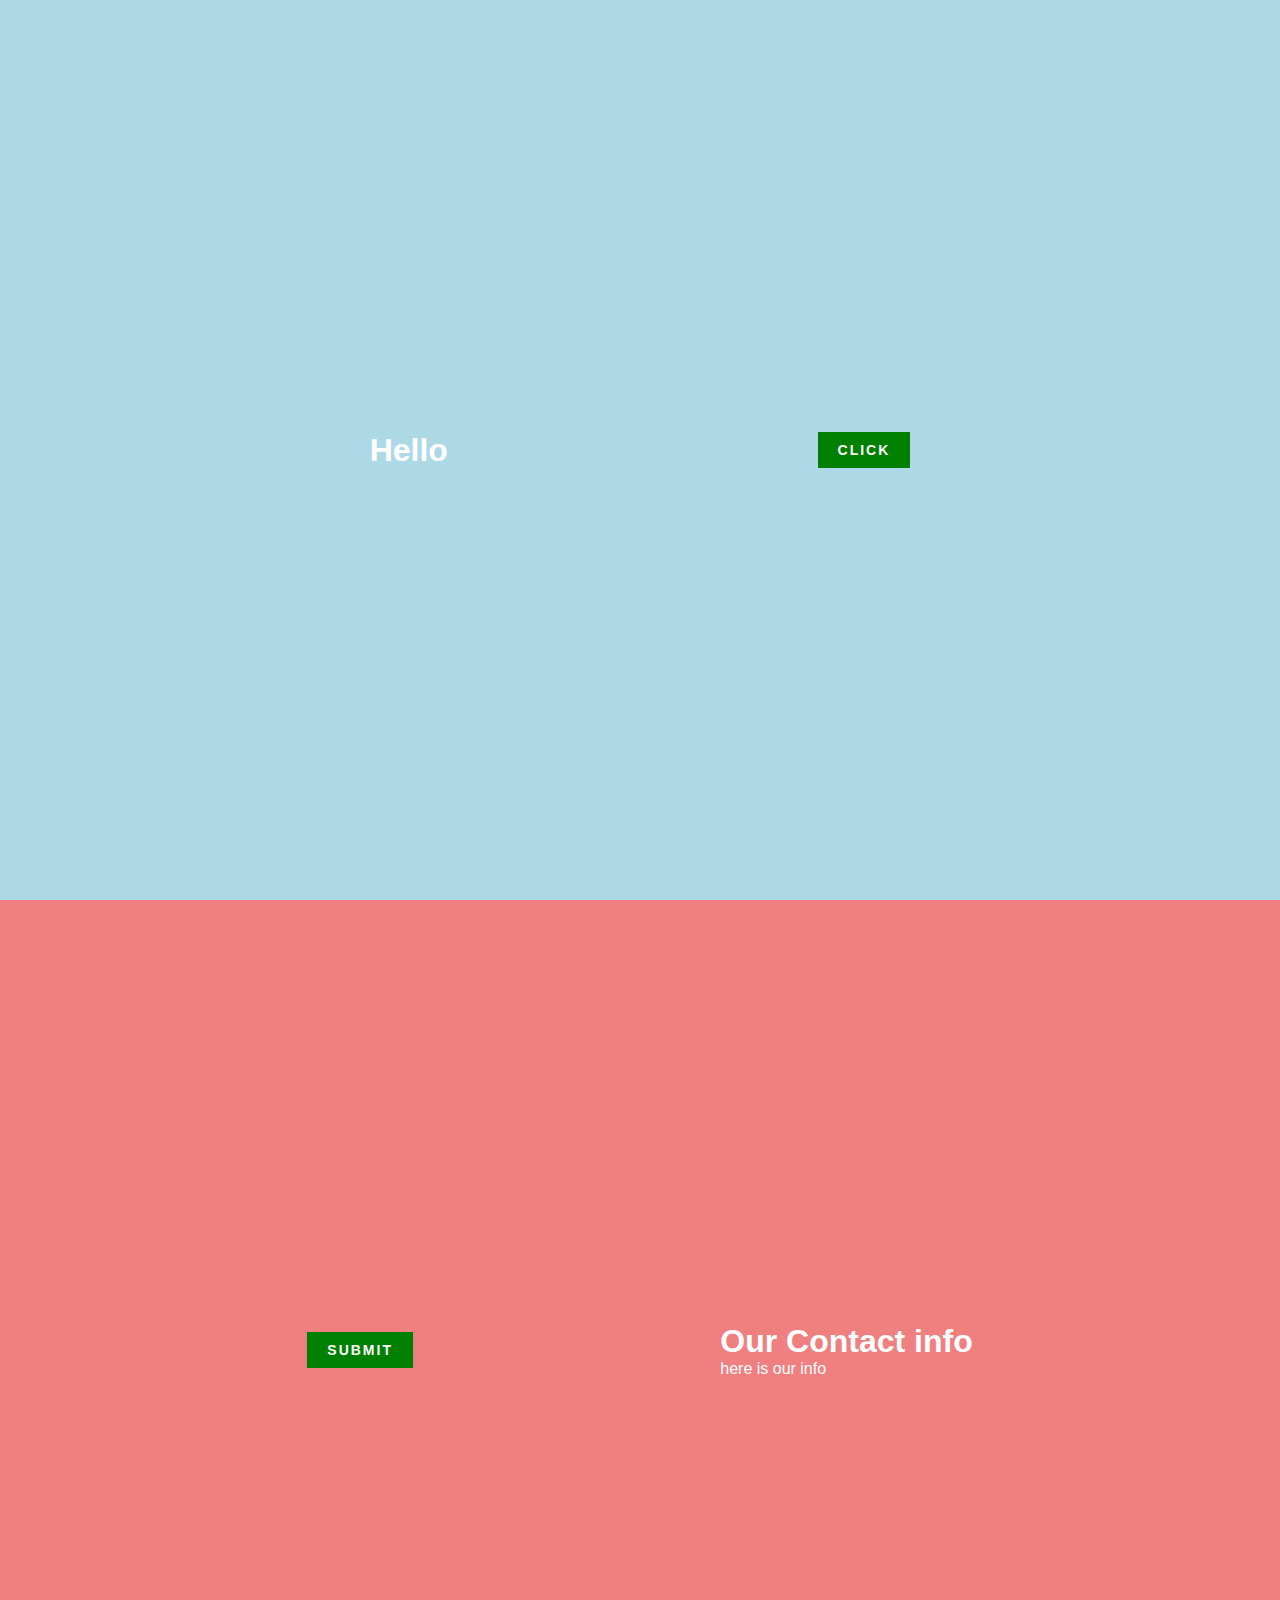
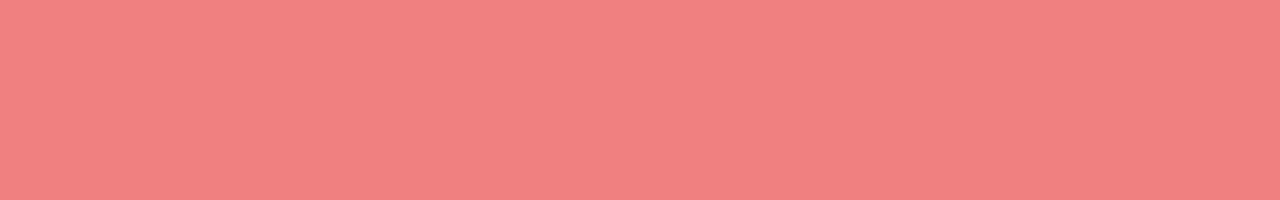
<file: sass/index.html>
<!DOCTYPE html>
<html lang="en">

<head>
    <meta charset="UTF-8">
    <meta name="viewport" content="width=device-width, initial-scale=1.0">
    <title>Document</title>
    <link rel="stylesheet" href="style.css">
</head>

<body>
    <div>
        <h1>Hello</h1>
        <button>Click</button>
    </div>
    <div class="contact">
        <button>Submit</button>
        <section class="info">
            <h1>Our Contact info</h1>
            <p>here is our info</p>
        </section>
    </div>

</body>

</html>
</file>
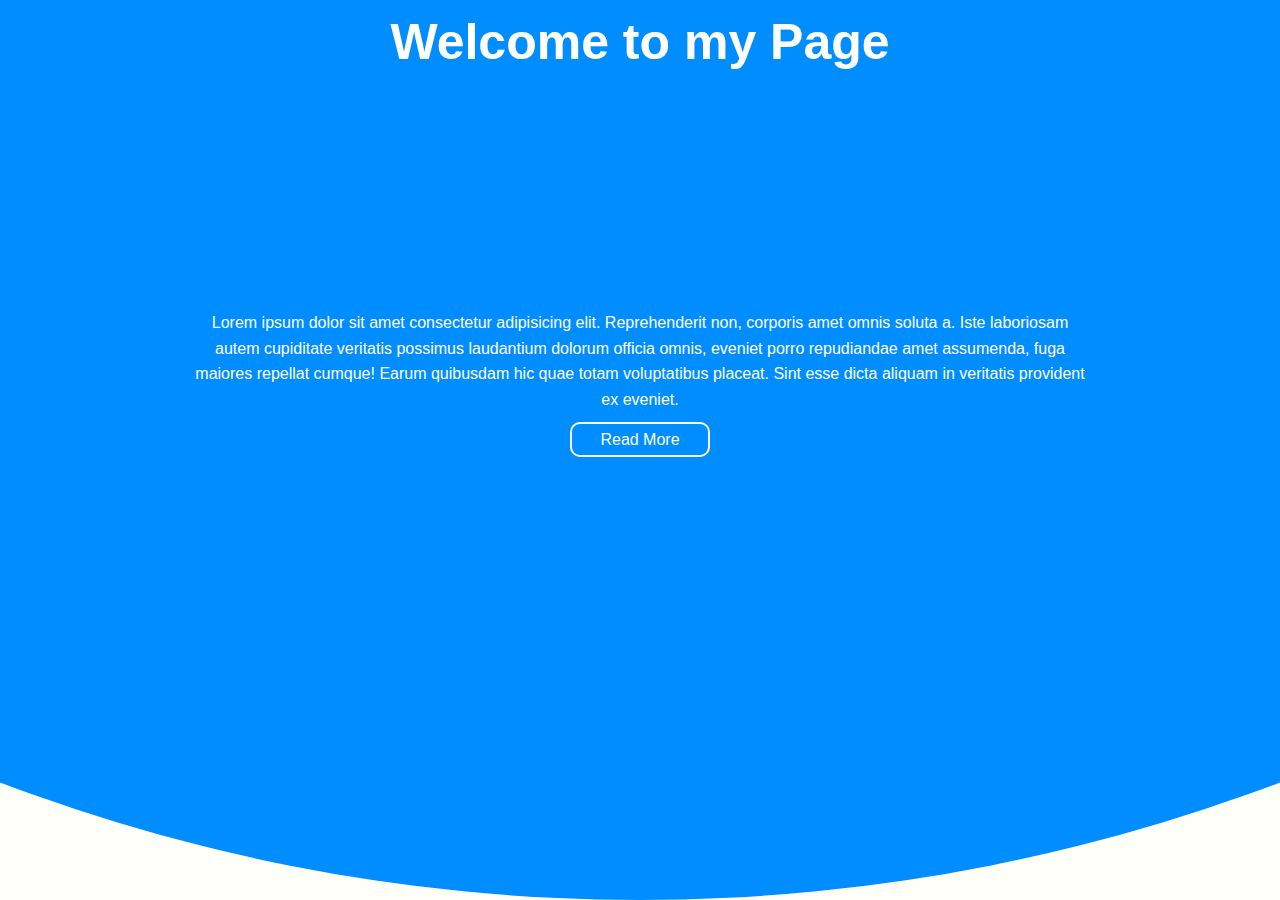
<file: landing.html>
<!DOCTYPE html>
<html lang="en">

<head>
    <meta charset="UTF-8">
    <meta name="viewport" content="width=device-width, initial-scale=1.0">
    <title>Document</title>
    <link rel="stylesheet" href="landing.css">
</head>

<body>
    <section>
        <header id="showcase">
            <h1>Welcome to my Page</h1>
        </header>
        <div id="container" class="container">
            Lorem ipsum dolor sit amet consectetur adipisicing elit. Reprehenderit non, corporis amet omnis soluta a. Iste laboriosam autem cupiditate veritatis possimus laudantium dolorum officia omnis, eveniet porro repudiandae amet assumenda, fuga maiores repellat
            cumque! Earum quibusdam hic quae totam voluptatibus placeat. Sint esse dicta aliquam in veritatis provident ex eveniet.
        </div>
        <a href="#" class="btn">Read More</a>
    </section>
</body>

</html>
</file>
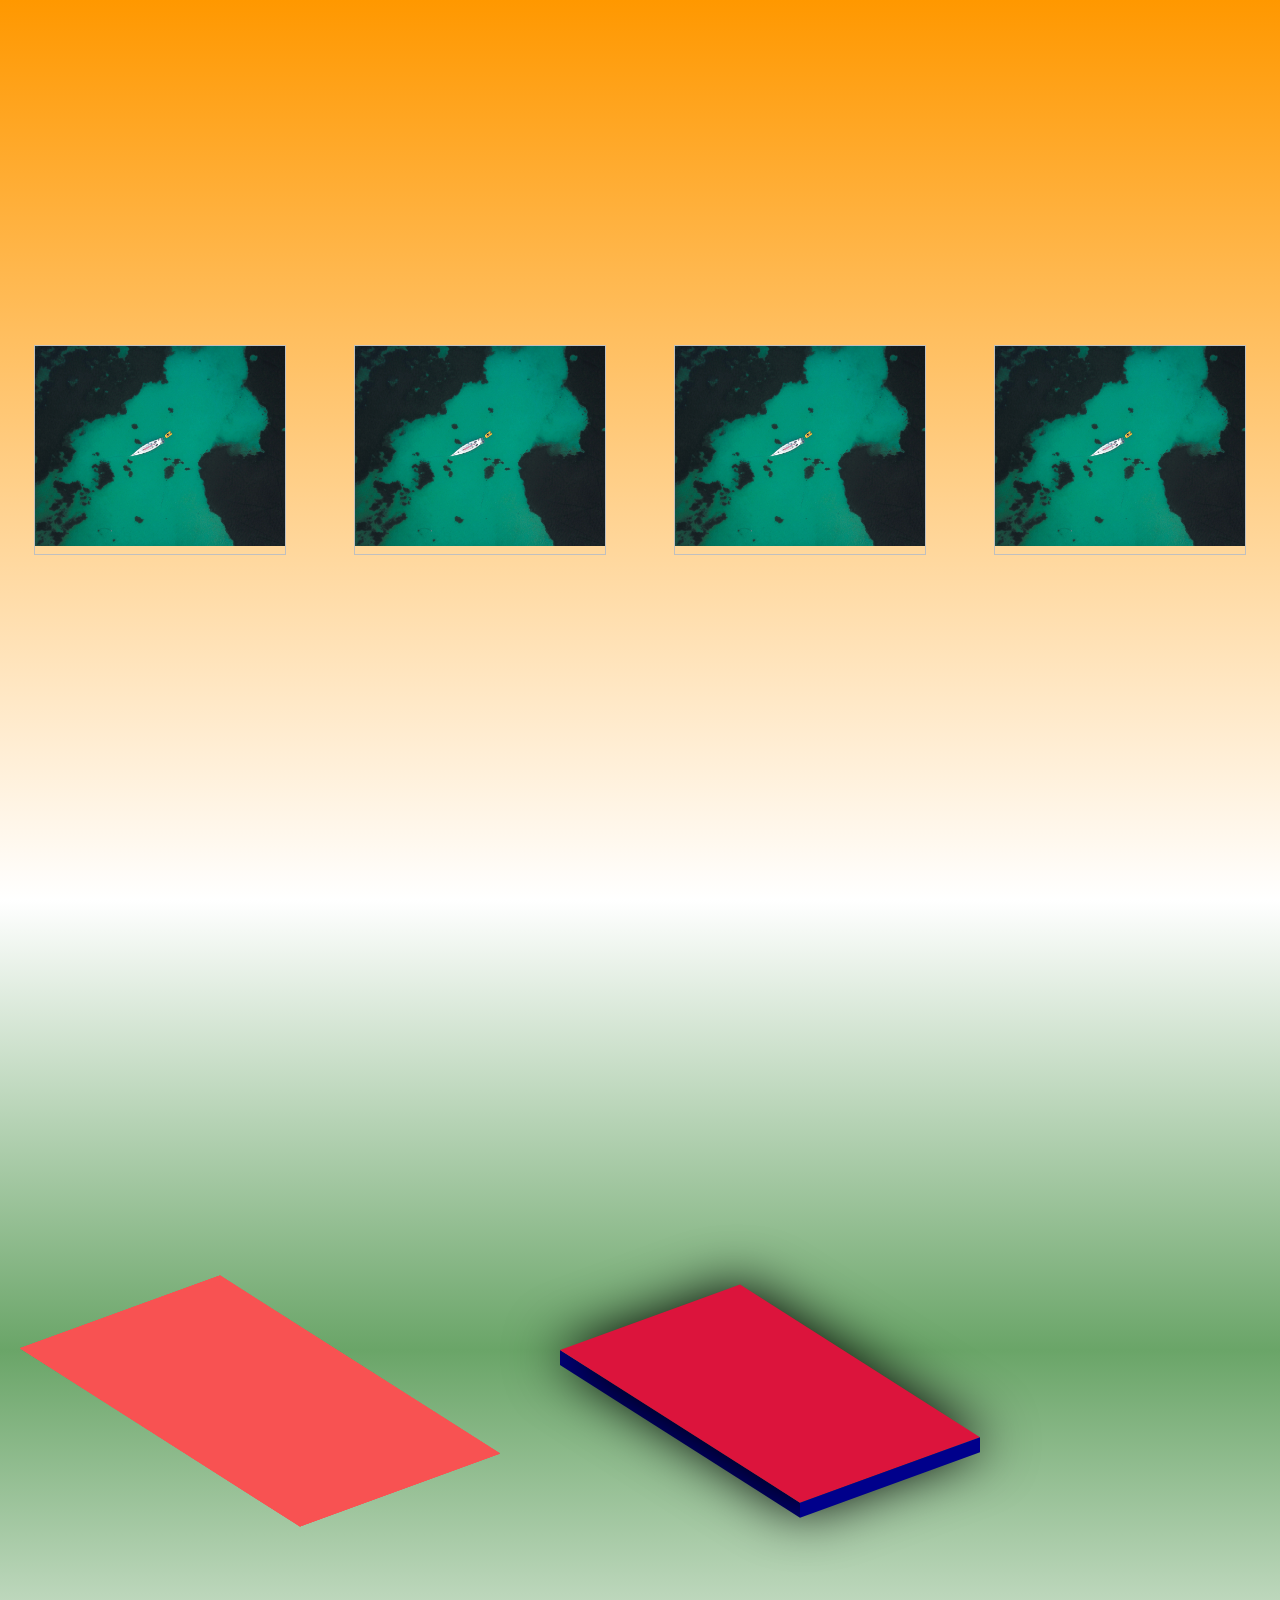
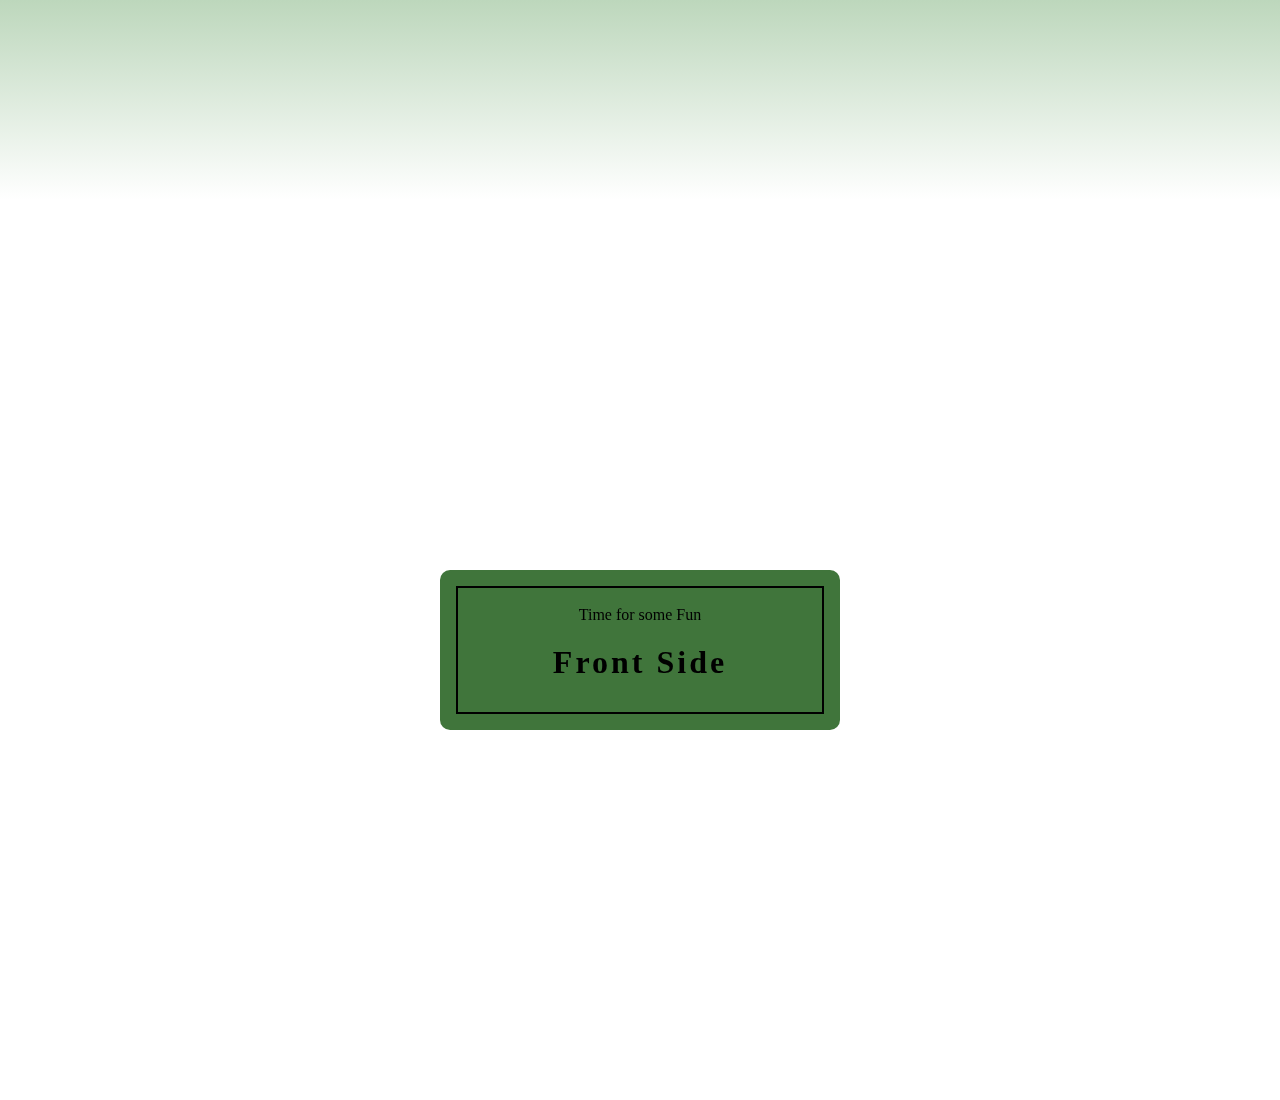
<file: new.html>
<!DOCTYPE html>
<html lang="en">

<head>
    <meta charset="UTF-8">
    <meta name="viewport" content="width=device-width, initial-scale=1.0">
    <title>Document</title>
    <link rel="stylesheet" href="custom.css">
</head>

<body>
    <div class="main">
        <div class="gallery">
            <a href="bg.jpg" target="_blank">
                <img src="bg.jpg" alt="Image" />
            </a>
            <div class="overlay">
                <p>Lorem ipsum, dolor sit amet consectetur adipisicing elit. Nisi, possimus.</p>
            </div>
        </div>
        <div class="gallery">
            <a href="bg.jpg" target="_blank">
                <img src="bg.jpg" alt="Image" />
            </a>
            <div class="overlay">
                <p>Lorem ipsum, dolor sit amet consectetur adipisicing elit. Nisi, possimus.</p>
            </div>
        </div>
        <div class="gallery">
            <a href="bg.jpg" target="_blank">
                <img src="bg.jpg" alt="Image" />
            </a>
            <div class="overlay">
                <p>Lorem ipsum, dolor sit amet consectetur adipisicing elit. Nisi, possimus.</p>
            </div>
        </div>
        <div class="gallery">
            <a href="bg.jpg" target="_blank">
                <img src="bg.jpg" alt="Image" />
            </a>
            <div class="overlay">
                <p>Lorem ipsum, dolor sit amet consectetur adipisicing elit. Nisi, possimus.</p>
            </div>
        </div>
    </div>
    <div class="clearfix"></div>
    <div class="trans">
        <div class="box">
            <div class="inner-box"></div>
            <div class="inner-box"></div>
            <div class="inner-box"></div>
            <div class="inner-box"></div>
        </div>
        <div class="book">
            <div class="book-cover"></div>
        </div>
    </div>
    <div class="body-box">
        <div class="box-main">
            <div class="wrap">
                <div class="front-side">
                    <h3 class="title">Front Side</h3>
                    <p class="fpara">Time for some Fun</p>
                </div>
                <div class="back-side">
                    <p class="bpara">Lorem ipsum dolor sit amet consectetur adipisicing elit. Cupiditate, iusto!</p>
                </div>
            </div>
        </div>
    </div>
    <!-- <script>
        document.addEventListener('mousedown', (e) => {
            const box = document.querySelector('.box-main');
            box.style.background = "black";
            box.style.color = "#fff";
        })
        document.addEventListener('mouseup', (e) => {
            const box = document.querySelector('.box-main');
            box.style.background = "#fff";
            box.style.color = "#000";
        })
    </script> -->
</body>

</html>
</file>
<file: sass/style.css>
div, .contact {
  color: #fff;
  display: flex;
  justify-content: space-evenly;
  align-items: center;
  height: 100vh;
  background: lightblue;
  scroll-snap-align: start;
}
div button, .contact button {
  background: green;
  color: #fff;
  font-size: 14px;
  letter-spacing: 2px;
  font-weight: bold;
  text-transform: uppercase;
  padding: 10px 20px;
  border: unset;
  transition: 0.1s all;
}
div button:hover, .contact button:hover {
  cursor: pointer;
  padding: 8px 18px;
}
div button:hover, .contact button:hover {
  background: transparent;
  border: 2px solid #fff;
}
div h1, .contact h1 {
  font-size: 2em;
}

* {
  font-family: sans-serif;
  margin: 0;
  padding: 0;
  box-sizing: border-box;
}

body {
  overflow-y: scroll;
  scroll-snap-type: y mandatory;
  height: 100vh;
}

button {
  background: green;
}

.contact {
  background: lightcoral;
}
.contact button {
  color: #fff;
}
.contact button:hover {
  background: transparent;
  color: green;
  border: 10px solid green;
}/*# sourceMappingURL=style.css.map */
</file>
<file: landing.css>
* {
    margin: 0;
    padding: 0;
    box-sizing: border-box;
}

body {
    font-family: Arial, Helvetica, sans-serif;
    color: #fff;
    background: rgba(255, 255, 244, 0.5);
    line-height: 1.6;
    text-align: center;
    min-height: 850px;
}

section {
    position: relative;
    width: 100%;
    height: 100vh;
    overflow: hidden;
    padding: 10px;
}

section::before {
    content: "";
    position: absolute;
    bottom: 0;
    left: 50%;
    width: 100vh;
    height: 100vh;
    background: #008dff;
    transform-origin: bottom;
    border-radius: 50%;
    transform: translateX(-50%) scale(4);
}

.container {
    max-width: 960px;
    margin: auto;
    padding: 0 30px;
}

#showcase {
    height: 300px;
}

#showcase h1 {
    font-size: 50px;
    line-height: 1.3;
    position: relative;
    animation: heading;
    animation-duration: 2s;
    animation-fill-mode: forwards;
}

@keyframes heading {
    0% {
        top: -50px;
    }
    100% {
        top: 230px;
    }
}

#container {
    position: relative;
    animation: content;
    animation-duration: 2s;
    animation-fill-mode: forwards;
    margin-bottom: 15px;
}

@keyframes content {
    0% {
        left: -1000px;
    }
    100% {
        left: 0px;
    }
}

.btn {
    position: relative;
    color: white;
    text-decoration: none;
    margin-top: 30px;
    padding: 7px 28px;
    border: 2px solid #fff;
    border-radius: 10px;
}

.btn:hover {
    position: relative;
    animation-name: btn;
    animation-duration: 0.1s;
    animation-iteration-count: 3;
    /* animation-fill-mode: forwards; */
    transition-property: transform;
    /* animation-direction: alternate; */
}

@keyframes btn {
    0% {
        left: -5px;
    }
    100% {
        left: 5px;
    }
}
</file>
<file: custom.css>
body {
    margin: 0;
    padding: 0;
    box-sizing: border-box;
    font-family: consolas;
    font-size: 16px;
    line-height: 1.6em;
}

div.main {
    display: grid;
    height: 100vh;
    grid-template-columns: repeat(4, 1fr);
    place-items: center;
    background: linear-gradient(180deg, #FF9800, #fff);
}

div.gallery {
    /* margin: 5px; */
    border: 1px solid #c0c0c0;
    max-width: 250px;
    height: min-content;
    /* float: left; */
    position: relative;
    overflow: hidden;
}

div.gallery:hover {
    /* border: 1px solid #333; */
    box-shadow: 0 4px 8px 0 rgba(0, 0, 0, 0.2), 0 6px 20px 0 rgba(0, 0, 0, 0.19);
}

.overlay {
    position: absolute;
    bottom: 100%;
    left: 0;
    background: rgba(0, 0, 0, 0.575);
    height: 100%;
    z-index: 2;
    opacity: 0;
    transition: 0.5s ease;
}

div.gallery:hover .overlay {
    opacity: 1;
    bottom: 0;
}

.overlay p {
    margin: 10px;
    text-align: center;
    color: #fff;
}

div.gallery img {
    width: 100%;
    height: auto;
    transition: .5s ease-in;
}


/* div.gallery:hover img {
            opacity: 0.7;
        }
        */

.clearfix {
    clear: both;
    display: block;
}

div.desc {
    padding: 10px;
    text-align: center;
}

.trans {
    height: 100vh;
    display: flex;
    justify-content: space-evenly;
    align-items: center;
    background: linear-gradient(180deg, #fff, rgb(106, 165, 104), #fff);
}

.box {
    width: 200px;
    height: 280px;
    position: relative;
    transition: 1s ease;
    transform: skewY(-20deg);
}

.inner-box {
    width: 200px;
    height: 280px;
    transform-origin: bottom;
    background: rgba(248, 82, 82, 0.973);
    transform: skewX(45deg);
    position: absolute;
    transition: 0.5s all;
}

.box:hover .inner-box:nth-child(1) {
    background: rgba(248, 82, 82, 0.250);
    transform: skew(45deg) translate(15px, -15px);
}

.box:hover .inner-box:nth-child(2) {
    transform: skew(45deg) translate(30px, -30px);
    background: rgba(248, 82, 82, 0.500);
}

.box:hover .inner-box:nth-child(3) {
    transform: skew(45deg) translate(45px, -45px);
    background: rgba(248, 82, 82, 0.750);
}

.box:hover .inner-box:nth-child(4) {
    transform: skew(45deg) translate(60px, -60px);
    background: rgba(248, 82, 82, 1.00);
}

.book {
    position: relative;
    top: 0;
    width: 180px;
    height: 240px;
    transform: skewY(-20deg);
    box-shadow: 15px;
    transition: 0.5s;
}

.book:hover {
    transform: skewY(-20deg) translate(7px, -15px);
}

.book:before {
    content: '';
    width: 240px;
    height: 15px;
    background: darkblue;
    position: absolute;
    bottom: 0;
    right: 0;
    transform: skewY(45deg) translate(-180px, 75px);
}

.book:after {
    content: '';
    width: 180px;
    height: 15px;
    background: darkblue;
    position: absolute;
    bottom: 0;
    transform: translate(0px, 15px);
}

.book-cover {
    position: absolute;
    transform-origin: bottom;
    transform: skew(45deg);
    background: crimson;
    width: 180px;
    height: 240px;
    transition: 0.8s;
    box-shadow: -4px 5px 50px 4px black;
}


/* 
.book {
    position: relative;
    top: 0;
    width: 200px;
    height: 300px;
    background: #c0c0c0;
    transform: rotate(-37.5deg) skewX(10deg);
    box-shadow: -35px 35px 50px rgba(0, 0, 0, 1);
    transition: 0.5s;
}

.book:hover {
    transform: rotate(-37.5deg) skewX(10deg) translate(20px, -20px);
    box-shadow: -50px 50px 100px rgba(0, 0, 0, 1);
}

.book:before {
    content: '';
    width: 15px;
    height: 100%;
    background: #c3C3C3;
    position: absolute;
    top: 0;
    left: 0;
    transform: skewY(-45deg) translate(-15px, -7px);
    box-shadow: inset -10px 0 20px rgba(0, 0, 0, 0.2);
}

.book:after {
    content: '';
    width: 100%;
    height: 15px;
    background: #c0c0c0;
    position: absolute;
    bottom: 0;
    left: 0;
    transform: skewX(-45deg) translate(7px, 15px);
} */

.body-box {
    height: 100vh;
    display: grid;
    place-items: center;
}

.box-main {
    width: 400px;
}

.wrap {
    position: relative;
    text-align: center;
    padding: 5em;
    transition: transform 3s;
    /* background: #333; */
    transform-style: preserve-3d;
}


/* 1turn = 360deg */

.box-main:hover .wrap {
    transform: rotateY(.5turn);
}

.front-side,
.back-side {
    position: absolute;
    top: 0;
    left: 0;
    bottom: 0;
    right: 0;
    padding: 2em;
    transform-style: preserve-3d;
    backface-visibility: hidden;
    border-radius: 10px;
}

.front-side {
    /* transform: rotateY(.25turn); */
    background-color: rgb(64, 117, 59);
    padding: 1em;
    display: grid;
}

.front-side::before {
    content: '';
    position: absolute;
    top: 1em;
    left: 1em;
    right: 1em;
    bottom: 1em;
    border: 2px solid black;
    transform: translateZ(3em);
}

.fpara {
    transform: translateZ(4rem);
}

.bpara {
    transform: translateZ(3rem);
}

.title {
    font-size: 2em;
    transform: translateZ(5rem);
    order: 2;
    color: black;
    margin-top: 0;
    font-family: fantasy;
    letter-spacing: 3px;
}

.back-side {
    background-color: rgb(59, 39, 77);
    color: rgb(207, 207, 207);
    transform: rotateY(.5turn);
}
</file>
